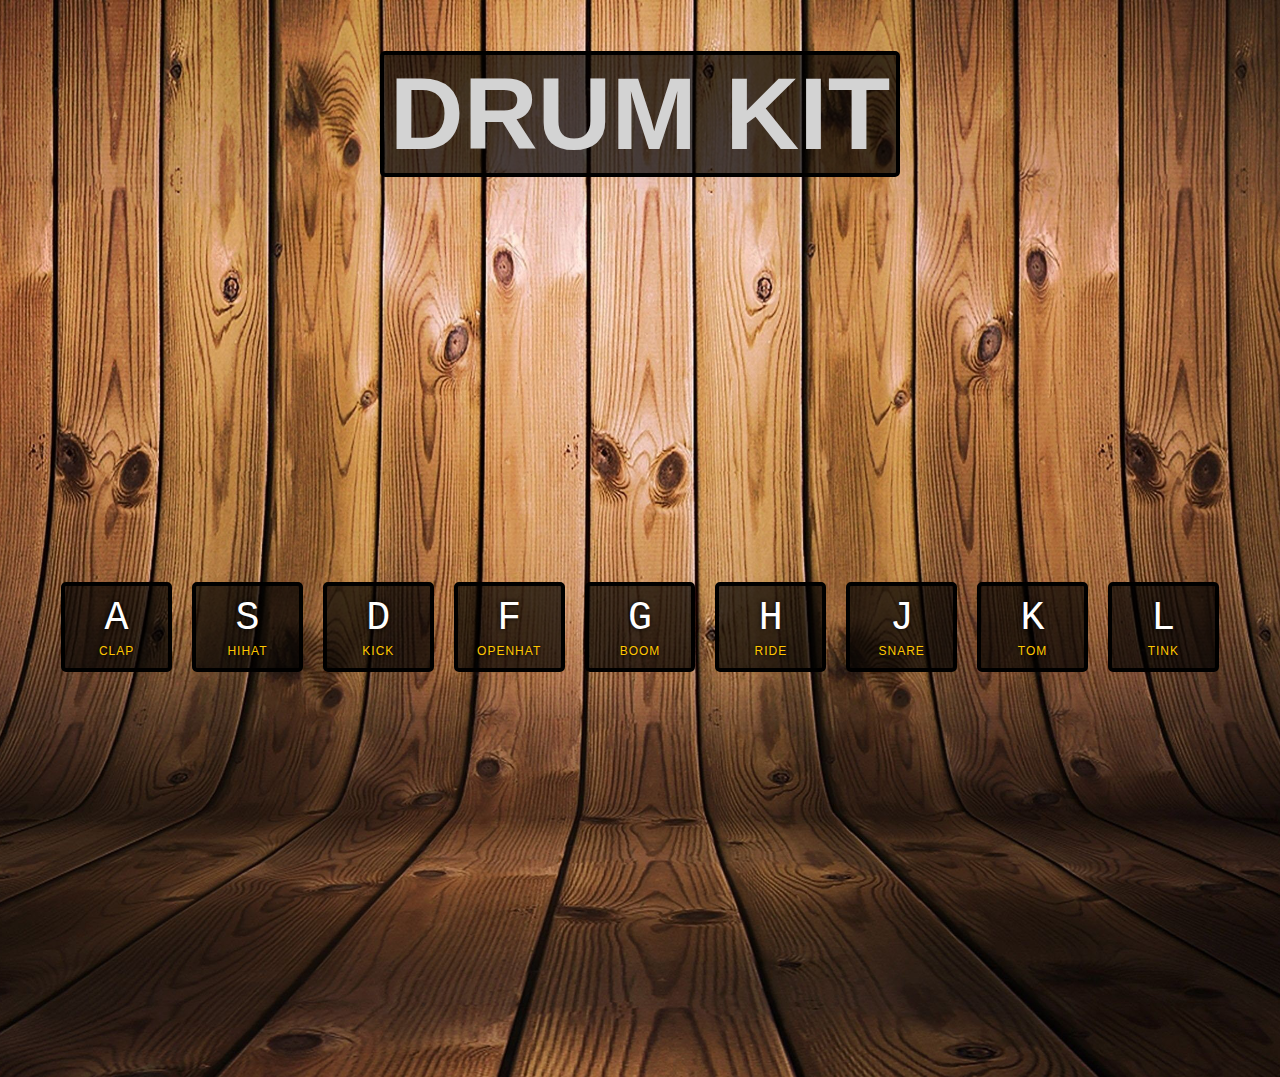
<file: index.html>
<!DOCTYPE html>
<html lang="en">
  <head>
    <meta charset="UTF-8" />
    <title>Drum Kit</title>
    <link rel="stylesheet" href="style.css" />
  </head>

  <body>
    <header>
        <div id="header">
             DRUM KIT 
        </div></header>

    <section>
      <div class="keys">
        <div data-key="65" class="key" id="a"">
          <kbd>A</kbd>
          <span class="sound">clap</span>
        </div>
        <div data-key="83" class="key" id="s">
          <kbd>S</kbd>
          <span class="sound">hihat</span>
        </div>
        <div data-key="68" class="key" id="d">
          <kbd>D</kbd>
          <span class="sound">kick</span>
        </div>
        <div data-key="70" class="key" id="f">
          <kbd>F</kbd>
          <span class="sound">openhat</span>
        </div>
        <div data-key="71" class="key" id="g">
          <kbd>G</kbd>
          <span class="sound">boom</span>
        </div>
        <div data-key="72" class="key" id="h">
          <kbd>H</kbd>
          <span class="sound">ride</span>
        </div>
        <div data-key="74" class="key" id="j">
          <kbd>J</kbd>
          <span class="sound">snare</span>
        </div>
        <div data-key="75" class="key" id="k">
          <kbd>K</kbd>
          <span class="sound">tom</span>
        </div>
        <div data-key="76" class="key" id="l">
          <kbd>L</kbd>
          <span class="sound">tink</span>
        </div>
      </div>
    </section>

    <audio data-key="65" id="a" src="sounds/clap.wav"></audio>
    <audio data-key="83" src="sounds/hihat.wav"></audio>
    <audio data-key="68" src="sounds/kick.wav"></audio>
    <audio data-key="70" src="sounds/openhat.wav"></audio>
    <audio data-key="71" src="sounds/boom.wav"></audio>
    <audio data-key="72" src="sounds/ride.wav"></audio>
    <audio data-key="74" src="sounds/snare.wav"></audio>
    <audio data-key="75" src="sounds/tom.wav"></audio>
    <audio data-key="76" src="sounds/tink.wav"></audio>
  </body>

  <script src="./script.js"></script>
</html>
</file>
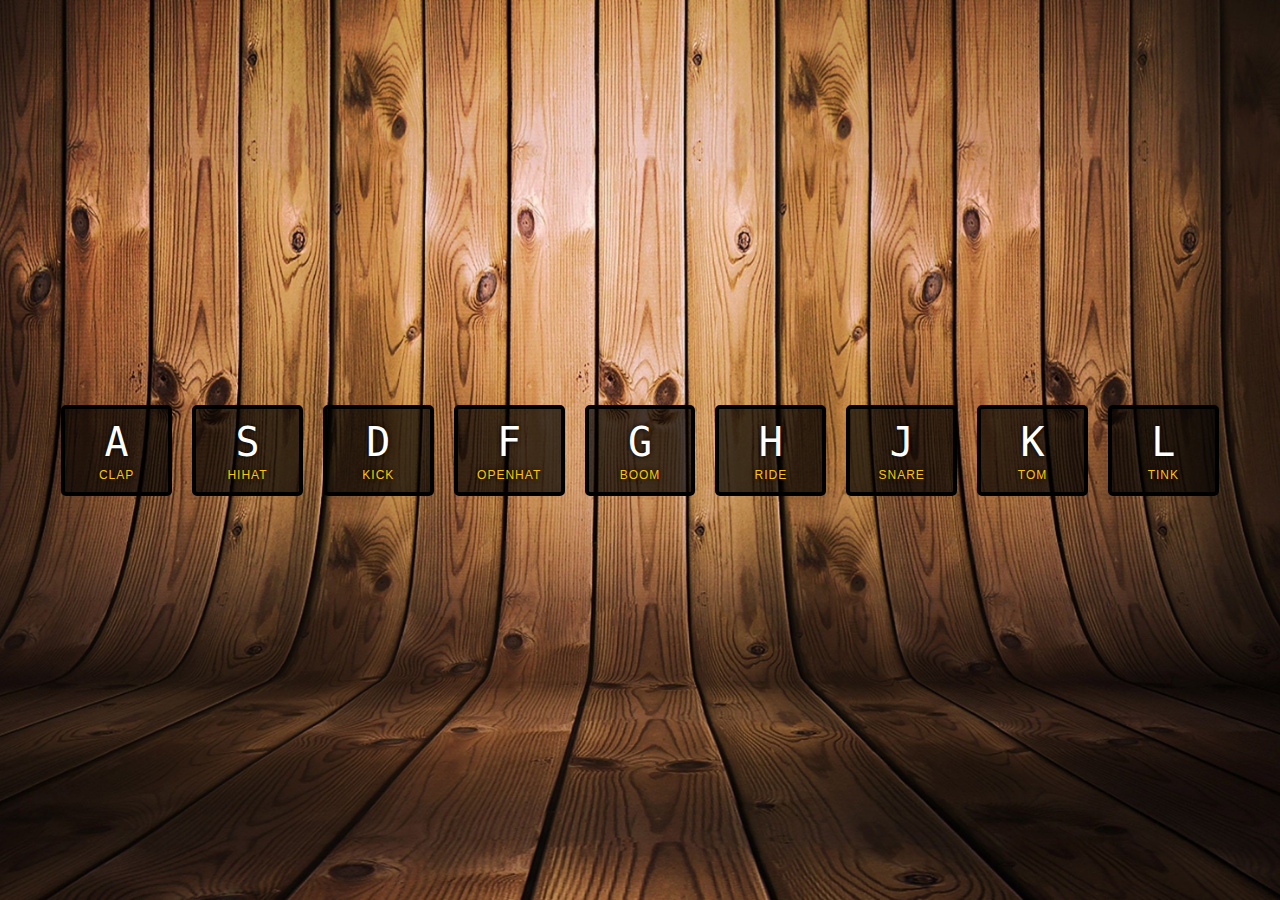
<file: index_start.html>
<!DOCTYPE html>
<html lang="en">
  <head>
    <meta charset="UTF-8" />
    <title>Drum Kit</title>
    <link rel="stylesheet" href="style.css" />
  </head>

  <body>
    <section>
      <div class="keys">
        <div data-key="65" class="key">
          <kbd>A</kbd>
          <span class="sound">clap</span>
        </div>
        <div data-key="83" class="key">
          <kbd>S</kbd>
          <span class="sound">hihat</span>
        </div>
        <div data-key="68" class="key">
          <kbd>D</kbd>
          <span class="sound">kick</span>
        </div>
        <div data-key="70" class="key">
          <kbd>F</kbd>
          <span class="sound">openhat</span>
        </div>
        <div data-key="71" class="key">
          <kbd>G</kbd>
          <span class="sound">boom</span>
        </div>
        <div data-key="72" class="key">
          <kbd>H</kbd>
          <span class="sound">ride</span>
        </div>
        <div data-key="74" class="key">
          <kbd>J</kbd>
          <span class="sound">snare</span>
        </div>
        <div data-key="75" class="key">
          <kbd>K</kbd>
          <span class="sound">tom</span>
        </div>
        <div data-key="76" class="key">
          <kbd>L</kbd>
          <span class="sound">tink</span>
        </div>
      </div>
    </section>

    <audio data-key="65" src="sounds/clap.wav"></audio>
    <audio data-key="83" src="sounds/hihat.wav"></audio>
    <audio data-key="68" src="sounds/kick.wav"></audio>
    <audio data-key="70" src="sounds/openhat.wav"></audio>
    <audio data-key="71" src="sounds/boom.wav"></audio>
    <audio data-key="72" src="sounds/ride.wav"></audio>
    <audio data-key="74" src="sounds/snare.wav"></audio>
    <audio data-key="75" src="sounds/tom.wav"></audio>
    <audio data-key="76" src="sounds/tink.wav"></audio>
  </body>
</html>
</file>
<file: style.css>
html {
  font-size: 10px;
  background: url("./4K\ Wood.jpg") bottom center;
  background-size: cover;
}

body,
html {
  margin: 0;
  padding: 0;
  font-family: sans-serif;
}

header {
  display: flex;
  align-items: center;
  justify-content: center;
}

#header {
  display: flex;
  align-items: center;
  justify-content: center;
  font-family: Arial, Helvetica, sans-serif;
  font-weight: bold;
  text-align: center;
  font-size: 8vw;
  margin-top: 4vw;
  color: lightgray;
  border: 0.4rem solid black;
  border-radius: 0.5rem;
  background-color: rgba(0, 0, 0, 0.7);
  width: 40%;
}

.keys {
  display: flex;
  flex: 1;
  min-height: 100vh;
  align-items: center;
  justify-content: center;
  padding-left: 4vw;
  padding-right: 4vw;
}

.key {
  border: 0.4rem solid black;
  border-radius: 0.5rem;
  margin: 1rem;
  font-size: 1.5rem;
  padding: 1rem 0.5rem;
  transition: all 0.08s ease;
  width: 10rem;
  text-align: center;
  color: white;
  background: rgba(0, 0, 0, 0.7);
  text-shadow: 0 0 0.5rem black;
}

.playing {
  transform: scale(1.1);
  border-color: #ffc600;
  box-shadow: 0 0 1rem #ffc600;
}

kbd {
  display: block;
  font-size: 4rem;
}

.sound {
  font-size: 1.2rem;
  text-transform: uppercase;
  letter-spacing: 0.1rem;
  color: #ffc600;
}
</file>
